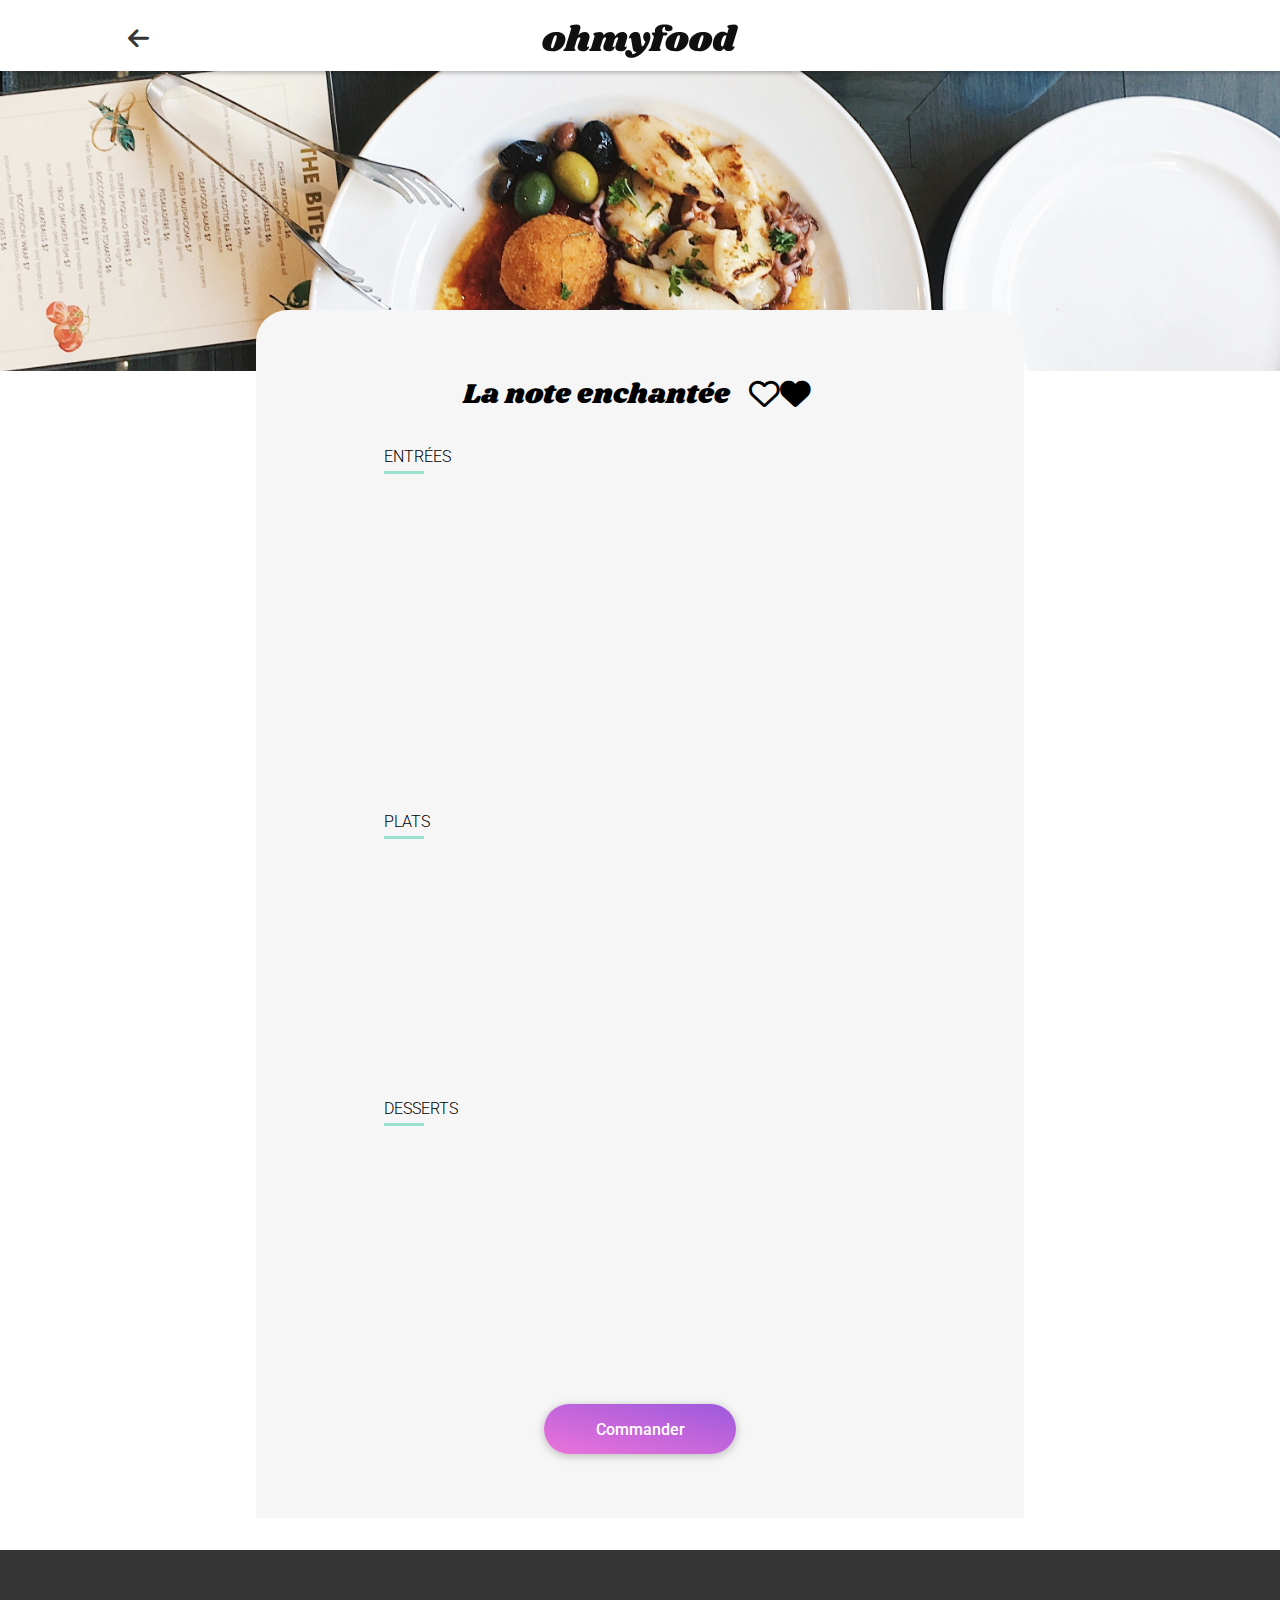
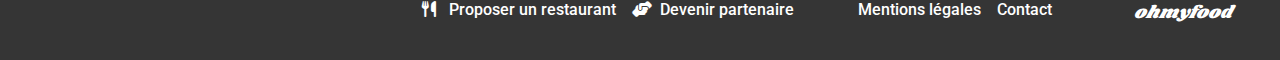
<file: restaurants/charonne.html>
<!DOCTYPE html>
<html lang="fr">
<head>
    <meta charset="UTF-8">
    <meta http-equiv="X-UA-Compatible" content="IE=edge">
    <meta name="viewport" content="width=device-width, initial-scale=1.0">
    <link rel="preconnect" href="https://fonts.googleapis.com">
    <link rel="preconnect" href="https://fonts.gstatic.com" crossorigin>
    <link href="https://fonts.googleapis.com/css2?family=Roboto:wght@500&display=swap" rel="stylesheet">
    <link rel="preconnect" href="https://fonts.googleapis.com">
    <link rel="preconnect" href="https://fonts.gstatic.com" crossorigin>
    <link href="https://fonts.googleapis.com/css2?family=Shrikhand&display=swap" rel="stylesheet">
    <link rel="stylesheet" href="https://cdnjs.cloudflare.com/ajax/libs/font-awesome/6.4.0/css/all.min.css">
    <title>La palette du goût</title>
    <link rel="stylesheet" href="../SASS/style.css">
</head>
<body>
    <!-- Logo/h1 title 'Ohmyfood' + White background + Box-shadow-->
    <header>
        <a href="../index.html"><i class="fa-solid fa-arrow-left"></i></a>
        <img src="../assets/images/logo/ohmyfood@2x.svg" alt="logo d'ohmyfood">
    </header>
    <!--  -->
    <main>
        <!-- Image du menu de 'La palette du goût' ! -->
        <div class="img__menu img_charonne"></div>
        <!-- Disposition du menu de 'La palette du goût' -->
        <section class="section__menu">
                <h1>La note enchantée</h1>
                <button><i class="fa-regular fa-heart btn_fav"></i><i class="fa-solid fa-heart btn_fav"></i></button>
            <!-- ENTREES ################## -->
            <div class="menu-cards">
                <h2>ENTRÉES</h2>
                <span class="line"></span>
                <div class="card spawn_card_one">
                    <h3>Ravioles de foie gras</h3>
                    <p>Accompagnées de leur crème à la truffe</p>
                    <p class="prix">25€</p>
                    <div class="add"><i class="fa-solid fa-circle-check"></i></div>
                </div>
                <div class="card spawn_card_two">
                    <h3>Caviar osciètre</h3>
                    <p>Sur blini à la farine de blé noir</p>
                    <p class="prix">35€</p>
                    <div class="add"><i class="fa-solid fa-circle-check"></i></div>
                </div>
                <div class="card spawn_card_three">
                    <h3>Homard et espuma de potiron</h3>
                    <p>Marinés aux zestes d'orange</p>
                    <p class="prix">20€</p>
                    <div class="add"><i class="fa-solid fa-circle-check"></i></div>
                </div>
                <div class="card spawn_card_four">
                    <h3>Foie gras de canard cuit entier</h3>
                    <p>Confiture de figue et pain toasté</p>
                    <p class="prix">35€</p>
                    <div class="add"><i class="fa-solid fa-circle-check"></i></div>
                </div>
            </div>
                <!-- PLATS ################## -->
            <div class="menu-cards">
                <h2>PLATS</h2>
                <span class="line"></span>
                <div class="card spawn_card_one">
                    <h3>Noix de coquilles Saint-Jacques</h3>
                    <p>Sur lit de purée de céleri-rave</p>
                    <p class="prix">40€</p>
                    <div class="add"><i class="fa-solid fa-circle-check"></i></div>
                </div>
                <div class="card spawn_card_two">
                    <h3>Langoustine poêlée</h3>
                    <p>Purée de patate douce</p>
                    <p class="prix">35€</p>
                    <div class="add"><i class="fa-solid fa-circle-check"></i></div>
                </div>
                <div class="card spawn_card_three">
                    <h3>Mijoté de queue de bœuf</h3>
                    <p>Et riz sauvage aux zestes de citron</p>
                    <p class="prix">45€</p>
                    <div class="add"><i class="fa-solid fa-circle-check"></i></div>
                </div>
            </div>
                <!-- DESSERTS ################## -->
            <div class="menu-cards">
                <h2>DESSERTS</h2>
                <span class="line"></span>
                <div class="card spawn_card_one">
                    <h3>Macaron noisette et chocolat</h3>
                    <p>Glace au caramel brun et sel de Guérande</p>
                    <p class="prix">18€</p>
                    <div class="add"><i class="fa-solid fa-circle-check"></i></div>
                </div>
                <div class="card spawn_card_two">
                    <h3>Baba au rhum revisité</h3>
                    <p>Avec son coulis de citron</p>
                    <p class="prix">22€</p>
                    <div class="add"><i class="fa-solid fa-circle-check"></i></div>
                </div>
                <div class="card spawn_card_three">
                    <h3>Tarte au citron meringuée</h3>
                    <p>Déstructurée</p>
                    <p class="prix">23€</p>
                    <div class="add"><i class="fa-solid fa-circle-check"></i></div>
                </div>
            </div>
            <a href="#" class="btn_order"><span class="btn_order_style">Commander</span></a>
        </section>
    </main>
    <!-- Footer ############# -->
    <footer>
        <h3>ohmyfood</h3>
        <ul class="footer_content">
            <li><a href="#"><i class="fa-solid fa-utensils"></i>Proposer un restaurant</a></li>
            <li><a href="#"><i class="fa-solid fa-handshake-angle"></i>Devenir partenaire</a></li>
            <li><a href="#">Mentions légales</a></li>
            <li><a href="mailto:contact@ohmyfood.com">Contact</a></li>
        </ul>
    </footer>
</body>
</html>
</file>
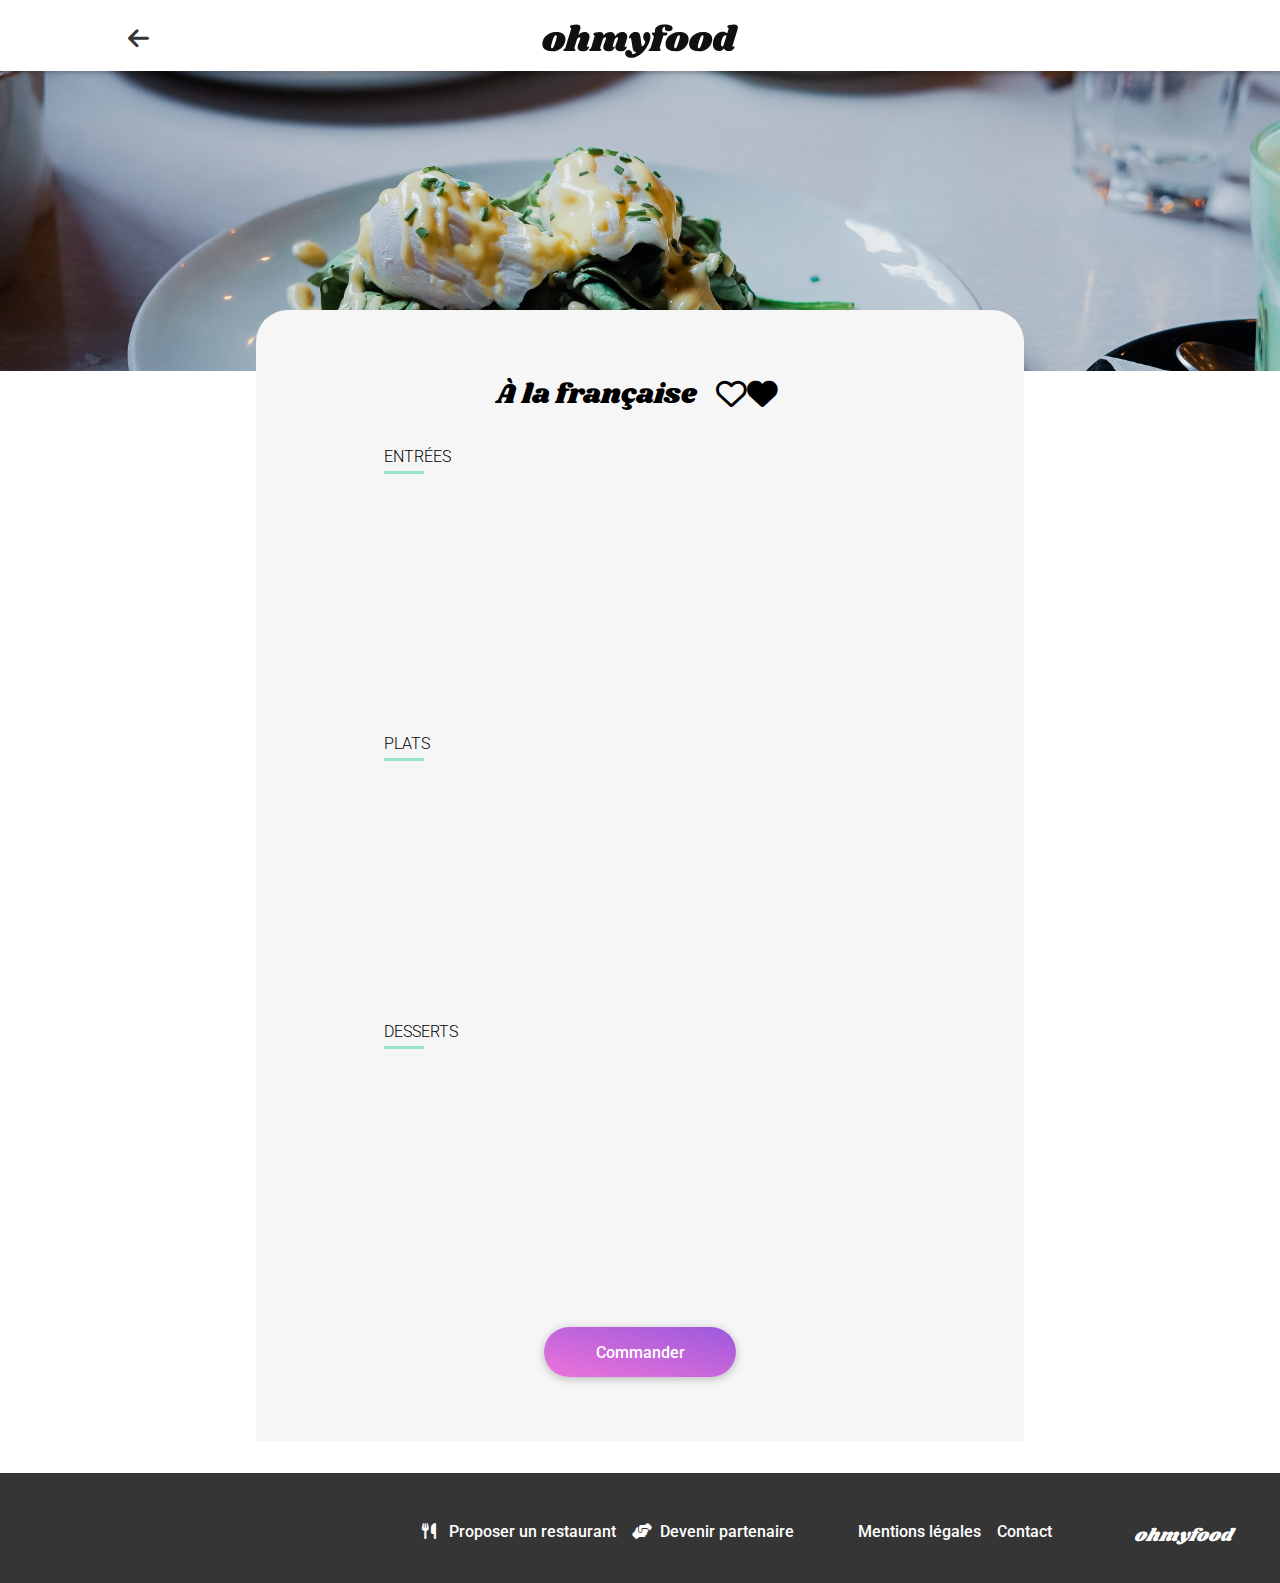
<file: restaurants/cite_rouge.html>
<!DOCTYPE html>
<html lang="fr">
<head>
    <meta charset="UTF-8">
    <meta http-equiv="X-UA-Compatible" content="IE=edge">
    <meta name="viewport" content="width=device-width, initial-scale=1.0">
    <link rel="preconnect" href="https://fonts.googleapis.com">
    <link rel="preconnect" href="https://fonts.gstatic.com" crossorigin>
    <link href="https://fonts.googleapis.com/css2?family=Roboto:wght@500&display=swap" rel="stylesheet">
    <link rel="preconnect" href="https://fonts.googleapis.com">
    <link rel="preconnect" href="https://fonts.gstatic.com" crossorigin>
    <link href="https://fonts.googleapis.com/css2?family=Shrikhand&display=swap" rel="stylesheet">
    <link rel="stylesheet" href="https://cdnjs.cloudflare.com/ajax/libs/font-awesome/6.4.0/css/all.min.css">
    <title>La palette du goût</title>
    <link rel="stylesheet" href="../SASS/style.css">
</head>
<body>
    <!-- Logo/h1 title 'Ohmyfood' + White background + Box-shadow-->
    <header>
        <a href="../index.html"><i class="fa-solid fa-arrow-left"></i></a>
        <img src="../assets/images/logo/ohmyfood@2x.svg" alt="logo d'ohmyfood">
    </header>
    <!--  -->
    <main>
        <!-- Image du menu de 'La palette du goût' ! -->
        <div class="img__menu img_cite_rouge"></div>
        <!-- Disposition du menu de 'La palette du goût' -->
        <section class="section__menu">
                <h1>À la française</h1>
                <button><i class="fa-regular fa-heart btn_fav"></i><i class="fa-solid fa-heart btn_fav"></i></button>
            <!-- ENTREES ################## -->
            <div class="menu-cards">
                <h2>ENTRÉES</h2>
                <span class="line"></span>
                <div class="card spawn_card_one">
                    <h3>Tartare de poulpe acidulé</h3>
                    <p>Aux zestes d'orange</p>
                    <p class="prix">25€</p>
                    <div class="add"><i class="fa-solid fa-circle-check"></i></div>
                </div>
                <div class="card spawn_card_two">
                    <h3>Velouté de légumes d'antan</h3>
                    <p>Carotte, panais, topinambour</p>
                    <p class="prix">35€</p>
                    <div class="add"><i class="fa-solid fa-circle-check"></i></div>
                </div>
                <div class="card spawn_card_three">
                    <h3>Soupe à l'oignon</h3>
                    <p>Revisitée</p>
                    <p class="prix">20€</p>
                    <div class="add"><i class="fa-solid fa-circle-check"></i></div>
                </div>
            </div>
                <!-- PLATS ################## -->
            <div class="menu-cards">
                <h2>PLATS</h2>
                <span class="line"></span>
                <div class="card spawn_card_one">
                    <h3>Coquilles Saint-Jacques</h3>
                    <p>Accompagnées d'une purée de panais</p>
                    <p class="prix">40€</p>
                    <div class="add"><i class="fa-solid fa-circle-check"></i></div>
                </div>
                <div class="card spawn_card_two">
                    <h3>Magret de canard</h3>
                    <p>Et parmentier de pommes de terre</p>
                    <p class="prix">35€</p>
                    <div class="add"><i class="fa-solid fa-circle-check"></i></div>
                </div>
                <div class="card spawn_card_three">
                    <h3>Pigeonneau d’Ille-et-Vilaine</h3>
                    <p>Sur son lit de gnocchis aux légumes</p>
                    <p class="prix">44€</p>
                    <div class="add"><i class="fa-solid fa-circle-check"></i></div>
                </div>
            </div>
                <!-- DESSERTS ################## -->
            <div class="menu-cards">
                <h2>DESSERTS</h2>
                <span class="line"></span>
                <div class="card spawn_card_one">
                    <h3>Pétales de violettes glacés</h3>
                    <p>Et purée de noisettes</p>
                    <p class="prix">18€</p>
                    <div class="add"><i class="fa-solid fa-circle-check"></i></div>
                </div>
                <div class="card spawn_card_two">
                    <h3>Fondant au chocolat</h3>
                    <p>Revisité</p>
                    <p class="prix">22€</p>
                    <div class="add"><i class="fa-solid fa-circle-check"></i></div>
                </div>
                <div class="card spawn_card_three">
                    <h3>Millefeuille croustillant</h3>
                    <p>Myrtilles et pâte d’amande</p>
                    <p class="prix">23€</p>
                    <div class="add"><i class="fa-solid fa-circle-check"></i></div>
                </div>
            </div>
            <a href="#" class="btn_order"><span class="btn_order_style">Commander</span></a>
        </section>
    </main>
    <!-- Footer ############# -->
    <footer>
        <h3>ohmyfood</h3>
        <ul class="footer_content">
            <li><a href="#"><i class="fa-solid fa-utensils"></i>Proposer un restaurant</a></li>
            <li><a href="#"><i class="fa-solid fa-handshake-angle"></i>Devenir partenaire</a></li>
            <li><a href="#">Mentions légales</a></li>
            <li><a href="mailto:contact@ohmyfood.com">Contact</a></li>
        </ul>
    </footer>
</body>
</html>
</file>
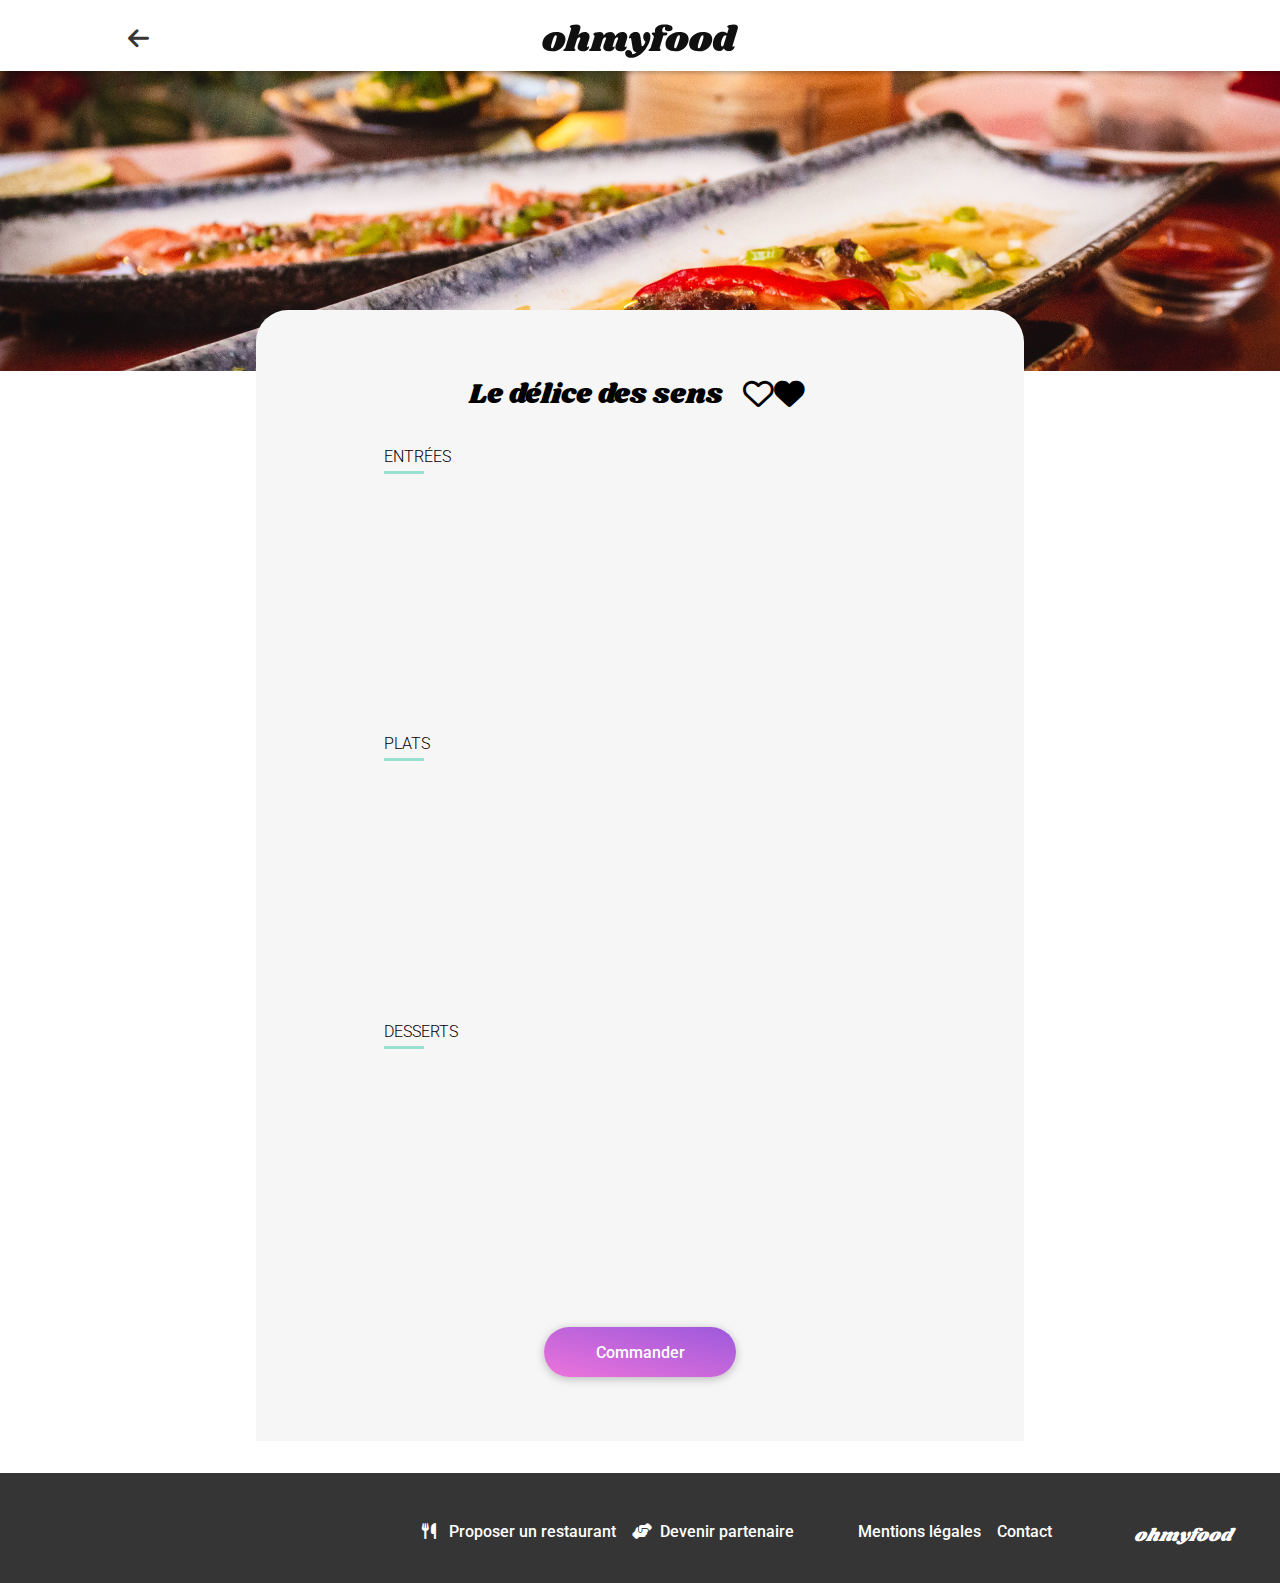
<file: restaurants/folie_mericourt.html>
<!DOCTYPE html>
<html lang="fr">
<head>
    <meta charset="UTF-8">
    <meta http-equiv="X-UA-Compatible" content="IE=edge">
    <meta name="viewport" content="width=device-width, initial-scale=1.0">
    <link rel="preconnect" href="https://fonts.googleapis.com">
    <link rel="preconnect" href="https://fonts.gstatic.com" crossorigin>
    <link href="https://fonts.googleapis.com/css2?family=Roboto:wght@500&display=swap" rel="stylesheet">
    <link rel="preconnect" href="https://fonts.googleapis.com">
    <link rel="preconnect" href="https://fonts.gstatic.com" crossorigin>
    <link href="https://fonts.googleapis.com/css2?family=Shrikhand&display=swap" rel="stylesheet">
    <link rel="stylesheet" href="https://cdnjs.cloudflare.com/ajax/libs/font-awesome/6.4.0/css/all.min.css">
    <title>La palette du goût</title>
    <link rel="stylesheet" href="../SASS/style.css">
</head>
<body>
    <!-- Logo/h1 title 'Ohmyfood' + White background + Box-shadow-->
    <header>
        <a href="../index.html"><i class="fa-solid fa-arrow-left"></i></a>
        <img src="../assets/images/logo/ohmyfood@2x.svg" alt="logo d'ohmyfood">
    </header>
    <!--  -->
    <main>
        <!-- Image du menu de 'La palette du goût' ! -->
        <div class="img__menu img_folie_mericourt"></div>
        <!-- Disposition du menu de 'La palette du goût' -->
        <section class="section__menu">
                <h1>Le délice des sens</h1>
                <button><i class="fa-regular fa-heart btn_fav"></i><i class="fa-solid fa-heart btn_fav"></i></button>
            <!-- ENTREES ################## -->
            <div class="menu-cards">
                <h2>ENTRÉES</h2>
                <span class="line"></span>
                <div class="card spawn_card_one">
                    <h3>Tartare de thon</h3>
                    <p>Assaisonné au yuzu</p>
                    <p class="prix">25€</p>
                    <div class="add"><i class="fa-solid fa-circle-check"></i></div>
                </div>
                <div class="card spawn_card_two">
                    <h3>Bouchée de homard croustillant</h3>
                    <p>Et sa farandole de petits légumes</p>
                    <p class="prix">35€</p>
                    <div class="add"><i class="fa-solid fa-circle-check"></i></div>
                </div>
                <div class="card spawn_card_three">
                    <h3>Poulet rôti aux herbes de Provence </h3>
                    <p>Et sa crème de truffe</p>
                    <p class="prix">40€</p>
                    <div class="add"><i class="fa-solid fa-circle-check"></i></div>
                </div>
            </div>
                <!-- PLATS ################## -->
            <div class="menu-cards">
                <h2>PLATS</h2>
                <span class="line"></span>
                <div class="card spawn_card_one">
                    <h3>Poulet rôti aux herbes de Provence </h3>
                    <p>Et sa crème de truffe</p>
                    <p class="prix">40€</p>
                    <div class="add"><i class="fa-solid fa-circle-check"></i></div>
                </div>
                <div class="card spawn_card_two">
                    <h3>Langouste rôtie</h3>
                    <p>Et ses légumes de saison</p>
                    <p class="prix">35€</p>
                    <div class="add"><i class="fa-solid fa-circle-check"></i></div>
                </div>
                <div class="card spawn_card_three">
                    <h3>Côte de bœuf Angus</h3>
                    <p>Et sa purée de panais</p>
                    <p class="prix">44€</p>
                    <div class="add"><i class="fa-solid fa-circle-check"></i></div>
                </div>
            </div>
                <!-- DESSERTS ################## -->
            <div class="menu-cards">
                <h2>DESSERTS</h2>
                <span class="line"></span>
                <div class="card spawn_card_one">
                    <h3>Œuf au plat</h3>
                    <p>Assaisonné à la truffe sur lit de caviar</p>
                    <p class="prix">76€</p>
                    <div class="add"><i class="fa-solid fa-circle-check"></i></div>
                </div>
                <div class="card spawn_card_two">
                    <h3>Crème brulée</h3>
                    <p>Revisitée</p>
                    <p class="prix">22€</p>
                    <div class="add"><i class="fa-solid fa-circle-check"></i></div>
                </div>
                <div class="card spawn_card_three">
                    <h3>Tiramisu</h3>
                    <p>À la noisette</p>
                    <p class="prix">23€</p>
                    <div class="add"><i class="fa-solid fa-circle-check"></i></div>
                </div>
            </div>
            <a href="#" class="btn_order"><span class="btn_order_style">Commander</span></a>
        </section>
    </main>
    <!-- Footer ############# -->
    <footer>
        <h3>ohmyfood</h3>
        <ul class="footer_content">
            <li><a href="#"><i class="fa-solid fa-utensils"></i>Proposer un restaurant</a></li>
            <li><a href="#"><i class="fa-solid fa-handshake-angle"></i>Devenir partenaire</a></li>
            <li><a href="#">Mentions légales</a></li>
            <li><a href="mailto:contact@ohmyfood.com">Contact</a></li>
        </ul>
    </footer>
</body>
</html>
</file>
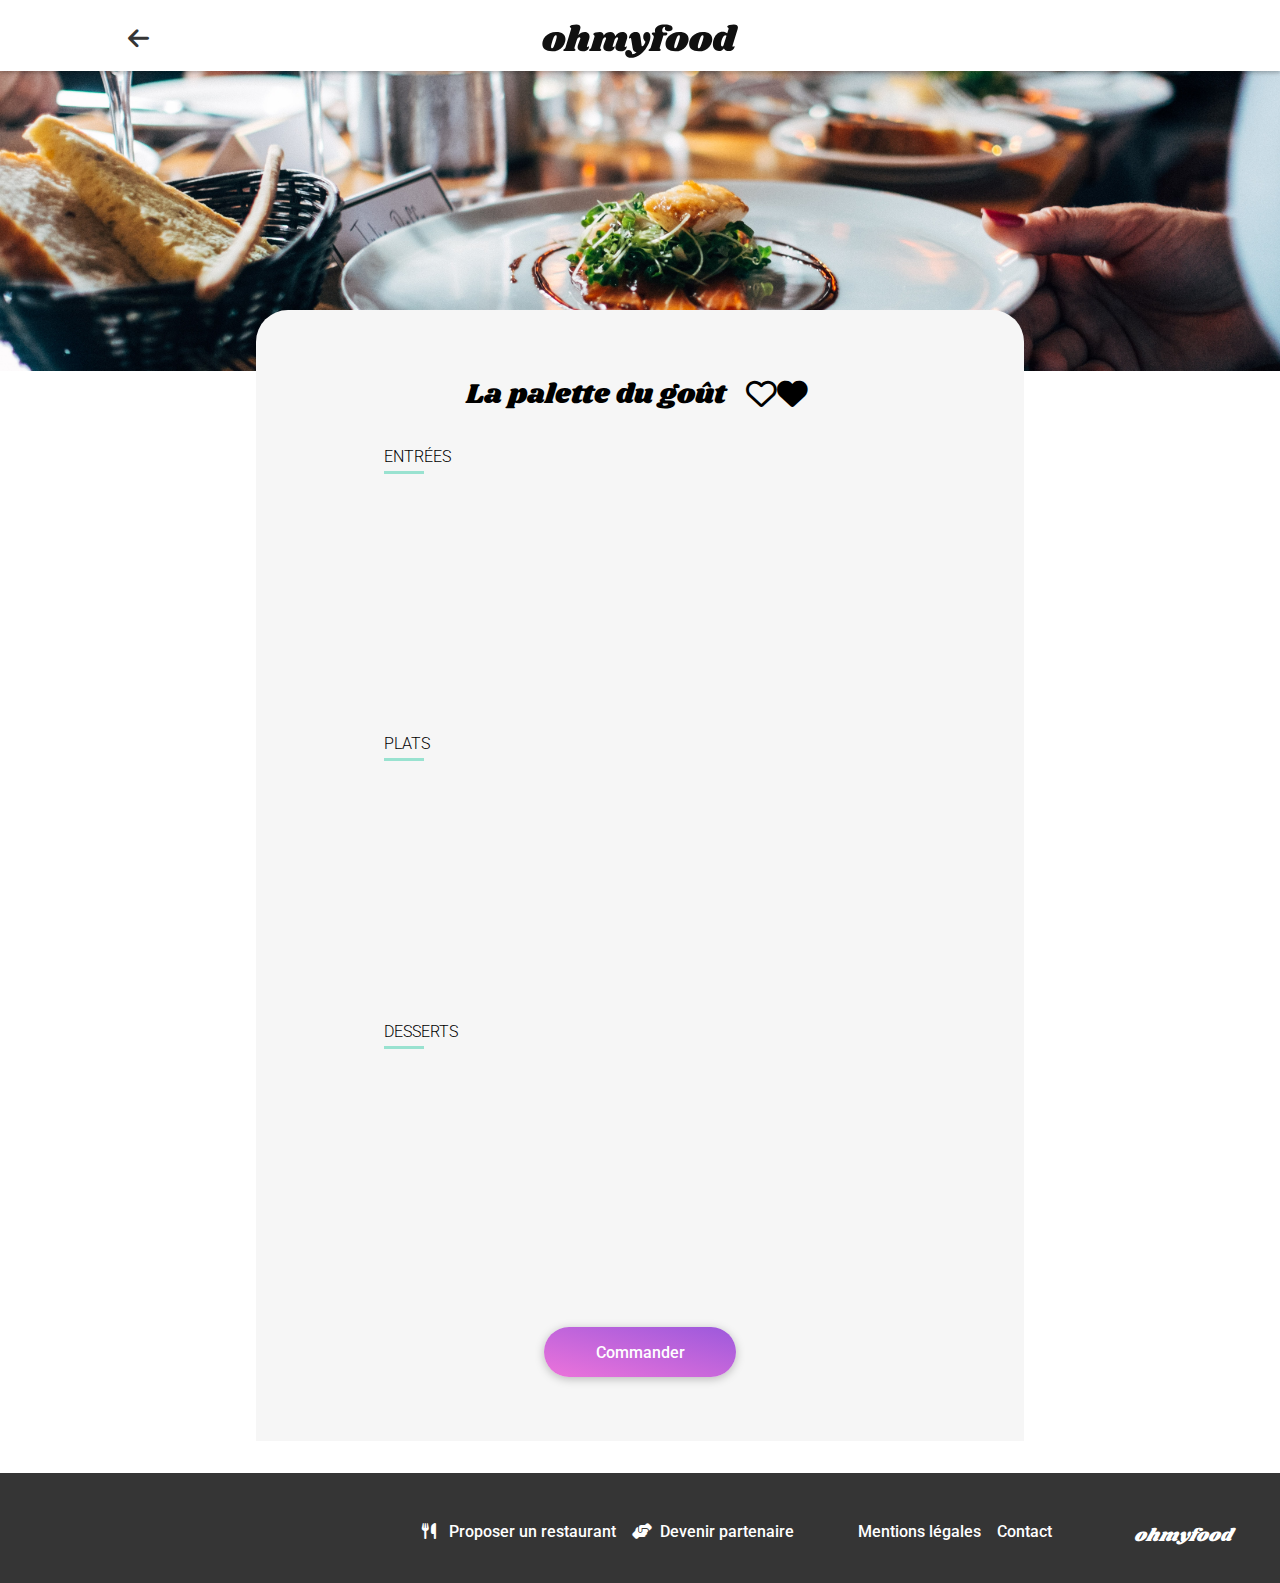
<file: restaurants/menilmontant.html>
<!DOCTYPE html>
<html lang="fr">
<head>
    <meta charset="UTF-8">
    <meta http-equiv="X-UA-Compatible" content="IE=edge">
    <meta name="viewport" content="width=device-width, initial-scale=1.0">
    <link rel="preconnect" href="https://fonts.googleapis.com">
    <link rel="preconnect" href="https://fonts.gstatic.com" crossorigin>
    <link href="https://fonts.googleapis.com/css2?family=Roboto:wght@500&display=swap" rel="stylesheet">
    <link rel="preconnect" href="https://fonts.googleapis.com">
    <link rel="preconnect" href="https://fonts.gstatic.com" crossorigin>
    <link href="https://fonts.googleapis.com/css2?family=Shrikhand&display=swap" rel="stylesheet">
    <link rel="stylesheet" href="https://cdnjs.cloudflare.com/ajax/libs/font-awesome/6.4.0/css/all.min.css">
    <title>La palette du goût</title>
    <link rel="stylesheet" href="../SASS/style.css">
</head>
<body>
    <!-- Logo/h1 title 'Ohmyfood' + White background + Box-shadow-->
    <header>
        <a href="../index.html"><i class="fa-solid fa-arrow-left"></i></a>
        <img src="../assets/images/logo/ohmyfood@2x.svg" alt="logo d'ohmyfood">
    </header>
    <!--  -->
    <main>
        <!-- Image du menu de 'La palette du goût' ! -->
        <div class="img__menu img_menilmontant"></div>
        <!-- Disposition du menu de 'La palette du goût' -->
        <section class="section__menu">
                <h1>La palette du goût</h1>
                <button><i class="fa-regular fa-heart btn_fav"></i><i class="fa-solid fa-heart btn_fav"></i></button>
            <!-- ENTREES ################## -->
            <div class="menu-cards">
                <h2>ENTRÉES</h2>
                <span class="line"></span>
                <div class="card spawn_card_one">
                        <h3>Fricassée d'escargot</h3>
                        <p>Au piment d'espelette</p>
                        <p class="prix">25€</p>
                    <div class="add"><i class="fa-solid fa-circle-check"></i></div>
                </div>
                <div class="card spawn_card_two">
                    <h3>Foie gras de canard mi-cuit</h3>
                    <p>Et ses copeaux de truffe noire</p>
                    <p class="prix">35€</p>
                    <div class="add"><i class="fa-solid fa-circle-check"></i></div>
                </div>
                <div class="card spawn_card_three">
                    <h3>Œuf au plat</h3>
                    <p>Assaisonné à la truffe sur lit de caviar</p>
                    <p class="prix">20€</p>
                    <div class="add"><i class="fa-solid fa-circle-check"></i></div>
                </div>
            </div>
                <!-- PLATS ################## -->
            <div class="menu-cards">
                <h2>PLATS</h2>
                <span class="line"></span>
                <div class="card spawn_card_one">
                    <h3>Filet de bœuf aux herbes</h3>
                    <p>Accompagné de sa ribambelle de légumes</p>
                    <p class="prix">40€</p>
                    <div class="add"><i class="fa-solid fa-circle-check"></i></div>
                </div>
                <div class="card spawn_card_two">
                    <h3>Parmentier de queue de bœuf</h3>
                    <p>À la truffe noire sur sa purée de panais</p>
                    <p class="prix">35€</p>
                    <div class="add"><i class="fa-solid fa-circle-check"></i></div>
                </div>
                <div class="card spawn_card_three">
                    <h3>Filet de turbot</h3>
                    <p>Aux agrumes</p>
                    <p class="prix">44€</p>
                    <div class="add"><i class="fa-solid fa-circle-check"></i></div>
                </div>
            </div>
                <!-- DESSERTS ################## -->
            <div class="menu-cards">
                <h2>DESSERTS</h2>
                <span class="line"></span>
                <div class="card spawn_card_one">
                    <h3>Paris-Brest</h3>
                    <p>Revisité</p>
                    <p class="prix">18€</p>
                    <div class="add"><i class="fa-solid fa-circle-check"></i></div>
                </div>
                <div class="card spawn_card_two">
                    <h3>Macaron au chocolat d'exception </h3>
                    <p>Et glace à la vanille de Madagascar</p>
                    <p class="prix">22€</p>
                    <div class="add"><i class="fa-solid fa-circle-check"></i></div>
                </div>
                <div class="card spawn_card_three">
                    <h3>Mousse au chocolat </h3>
                    <p>Au piment d'Espelette et à la truffe noire</p>
                    <p class="prix">23€</p>
                    <div class="add"><i class="fa-solid fa-circle-check"></i></div>
                </div>
            </div>
            <a href="#" class="btn_order"><span class="btn_order_style">Commander</span></a>
        </section>
    </main>
    <!-- Footer ############# -->
    <footer>
        <h3>ohmyfood</h3>
        <ul class="footer_content">
            <li><a href="#"><i class="fa-solid fa-utensils"></i>Proposer un restaurant</a></li>
            <li><a href="#"><i class="fa-solid fa-handshake-angle"></i>Devenir partenaire</a></li>
            <li><a href="#">Mentions légales</a></li>
            <li><a href="mailto:contact@ohmyfood.com">Contact</a></li>
        </ul>
    </footer>
</body>
</html>
</file>
<file: SASS/style.css>
/*! minireset.css v0.0.6 | MIT License | github.com/jgthms/minireset.css */
html, body, p, ol, ul, li, dl, dt, dd, blockquote, figure, fieldset, legend, textarea, pre, iframe, hr, h1, h2, h3, h4, h5, h6 {
  margin: 0;
  padding: 0;
}

h1, h2, h3, h4, h5, h6 {
  font-size: 100%;
  font-weight: normal;
}

ul {
  list-style: none;
}

button, input, select {
  margin: 0;
}

html {
  box-sizing: border-box;
}

*, *::before, *::after {
  box-sizing: inherit;
}

img, video {
  height: auto;
  max-width: 100%;
}

iframe {
  border: 0;
}

table {
  border-collapse: collapse;
  border-spacing: 0;
}

td, th {
  padding: 0;
}

body {
  position: relative;
}

.loader {
  width: 100%;
  height: 100%;
  background-color: rgba(255, 255, 255, 0.85);
  position: absolute;
  z-index: 1;
  animation: delete 2s forwards;
}
.loader .dot_loader:after {
  content: " ";
  position: fixed;
  top: 50%;
  left: 47%;
  border-radius: 50px;
  width: 80px;
  height: 80px;
  border: 6px dotted transparent;
  border-left-color: #7b38cd;
  border-top-color: #99E2D0;
  border-right-color: #FF79DA;
  border-bottom-color: #99E2D0;
  animation: dot_loader 2s ease infinite;
}
@keyframes dot_loader {
  0% {
    transform: rotate(0deg);
  }
  100% {
    transform: rotate(1080deg);
  }
}
@keyframes delete {
  0% {
    opacity: 1;
    z-index: 1;
  }
  99% {
    opacity: 1;
    z-index: 1;
  }
  100% {
    opacity: 0;
    z-index: -1;
  }
}

.fa-heart {
  font-size: 2.3em;
}

.like {
  position: absolute;
}

.like_hidden {
  color: transparent;
  position: relative;
  animation: emptyHeart 0.2s ease forwards;
}

.like_hidden:hover {
  animation: fillHeart 0.4s ease forwards;
}

@keyframes fillHeart {
  from {
    background: -webkit-linear-gradient(top, #9356DC, #FF79DA);
    background-repeat: no-repeat;
    background-position-y: 28px;
    -webkit-background-clip: text;
            background-clip: text;
  }
  to {
    background: -webkit-linear-gradient(top, #9356DC, #FF79DA);
    background-repeat: no-repeat;
    background-position-y: 0;
    -webkit-background-clip: text;
            background-clip: text;
  }
}
@keyframes emptyHeart {
  from {
    background: -webkit-linear-gradient(top, #9356DC, #FF79DA);
    background-repeat: no-repeat;
    background-position-y: 0;
    -webkit-background-clip: text;
            background-clip: text;
  }
  to {
    background: -webkit-linear-gradient(top, #9356DC, #FF79DA);
    background-repeat: no-repeat;
    background-position-y: 28px;
    -webkit-background-clip: text;
            background-clip: text;
  }
}
header {
  background: white;
  box-shadow: 0px 2px 4px rgba(0, 0, 0, 0.25);
  padding-top: 1.5em;
  padding-bottom: 0.8em;
  display: flex;
  justify-content: center;
  align-items: center;
  position: relative;
}
header img {
  height: auto;
}
header a {
  height: 20px;
  width: 20px;
  margin-top: 5px;
  text-decoration: none;
  color: #353535;
  position: absolute;
  left: 10%;
  top: 30%;
  font-size: 1.5em;
}

footer {
  background: #353535;
  padding: 2em 3em 1em 0;
}
footer h3 {
  font-family: "Shrikhand";
  font-style: italic;
  font-weight: 400;
  font-size: 18px;
  line-height: 26px;
  color: white;
  margin: 0 0 1em 1em;
  padding-top: 1em;
}
footer a {
  text-decoration: none;
  color: white;
}
footer a:hover {
  color: rgb(147, 86, 220);
}
footer a:active {
  color: rgb(255, 121, 218);
}
footer .footer_content {
  display: flex;
  flex-direction: column;
  margin-left: 1em;
}
footer .footer_content li {
  font-family: "Roboto";
  font-style: normal;
  font-weight: 500;
  font-size: 16px;
  line-height: 19px;
  margin-bottom: 0.5em;
}
footer .footer_content li .fa-utensils {
  margin-right: 0.8em;
}
footer .footer_content li .fa-handshake-angle {
  margin-right: 0.5em;
}

@media screen and (min-width: 1280px) {
  footer {
    display: flex;
    flex-direction: row-reverse;
    align-items: center;
    justify-content: end;
  }
  footer .footer_content {
    display: flex;
    flex-direction: row;
  }
  footer .footer_content li {
    margin-right: 1em;
  }
  footer .footer_content li:nth-child(even) {
    margin-right: 4em;
  }
}
.location__greyBackground {
  background: #EAEAEA;
  display: flex;
  flex-direction: row;
  justify-content: center;
  align-items: center;
  gap: 17px;
  padding-top: 1.5em;
  padding-bottom: 1.5em;
}
.location__greyBackground h2 {
  font-family: "Roboto";
  font-style: normal;
  font-weight: 500;
  font-size: 20px;
  line-height: 19px;
}
.location__greyBackground i {
  font-size: 20px;
}

.reservation__exploreBtn {
  display: flex;
  flex-direction: column;
  align-items: center;
  background: #F7F7F7;
  padding: 3em;
}
.reservation__exploreBtn h2, .reservation__exploreBtn p, .reservation__exploreBtn span {
  font-family: "Roboto";
  font-style: normal;
  text-align: center;
}
.reservation__exploreBtn h2 {
  font-weight: 700;
  font-size: 24px;
  line-height: 28px;
  margin-bottom: 1em;
  width: 80%;
}
.reservation__exploreBtn p {
  font-weight: 300;
  font-size: 18px;
  line-height: 21px;
  margin-bottom: 3em;
}
.reservation__exploreBtn span {
  font-weight: 500;
  font-size: 17px;
  line-height: 19px;
  color: white;
}
.reservation__exploreBtn a {
  background: linear-gradient(193.33deg, #9356DC -11.44%, #FF79DA 123.93%);
  box-shadow: 0px 2px 10px rgba(0, 0, 0, 0.25);
  border-radius: 25px;
  text-decoration: none;
  padding-bottom: 1.1em;
  padding-top: 1.1em;
  display: flex;
  justify-content: center;
  align-items: center;
  width: 16em;
  transition: all 0.2s ease-out;
}
.reservation__exploreBtn a:hover {
  opacity: 0.7;
  transition: all 0.2s ease-in;
  box-shadow: 4px 4px 10px rgba(0, 0, 0, 0.3);
}

.functioning {
  display: flex;
  flex-direction: column;
  padding: 2em;
}
.functioning h2, .functioning p {
  font-family: "Roboto";
  font-style: normal;
}
.functioning h2 {
  font-weight: 700;
  font-size: 24px;
  line-height: 28px;
  margin-bottom: 1em;
}
.functioning .center__step {
  display: flex;
  flex-direction: column;
  justify-content: center;
  align-items: center;
}
@media screen and (min-width: 1280px) {
  .functioning .center__step {
    flex-direction: row;
    justify-content: space-around;
  }
  .functioning .center__step .step__functionning {
    width: 30%;
  }
}
.functioning .step__functionning {
  display: flex;
  position: relative;
  flex-direction: row;
  justify-content: flex-start;
  width: 90%;
  align-items: center;
  background: #F7F7F7;
  box-shadow: 0px 4px 15px rgba(0, 0, 0, 0.15);
  border-radius: 20px;
  padding: 2em;
  margin-bottom: 2em;
}
.functioning .step__functionning .step__number {
  position: absolute;
  left: -12px;
  padding: 3px 8px 3px 8px;
  border-radius: 20px 20px 20px 20px;
  background-color: #9356DC;
  color: white;
  margin-right: 20px;
}
.functioning .step__functionning i {
  margin-right: 20px;
}
.functioning .step__functionning p {
  font-weight: 500;
  font-size: 16px;
  line-height: 19px;
}
.functioning .step__functionning:hover {
  background-color: rgba(147, 86, 220, 0.1);
}
.functioning .step__functionning:hover i {
  color: rgb(147, 86, 220);
}

@media screen and (min-width: 1280px) {
  .functioning {
    padding: 2em 9em 0 8em;
  }
}
.restaurants__cards {
  display: flex;
  flex-wrap: wrap;
  width: 100%;
  background: #F7F7F7;
  padding: 4em 1.2em 50px 1.2em;
}
.restaurants__cards h2, .restaurants__cards h3, .restaurants__cards p, .restaurants__cards .new {
  font-family: "Roboto";
  font-style: normal;
}
.restaurants__cards h2 {
  font-weight: 700;
  font-size: 24px;
  line-height: 28px;
  margin-bottom: 1em;
}
.restaurants__cards .cards {
  width: 100%;
  display: flex;
  flex-direction: row;
  flex-wrap: wrap;
  align-content: space-around;
  justify-content: space-around;
}
.restaurants__cards .cards .restaurant__card {
  position: relative;
  width: 100%;
  height: 250px;
  box-shadow: 0px 4px 15px rgba(0, 0, 0, 0.1);
  border-radius: 15px;
  margin-bottom: 2em;
}
.restaurants__cards .cards .restaurant__card a {
  text-decoration: none;
  color: black;
  width: 100%;
  height: 100%;
}
.restaurants__cards .cards .restaurant__card .img_card {
  width: 100%;
  height: 70%;
}
.restaurants__cards .cards .restaurant__card img {
  width: 100%;
  height: 100%;
  -o-object-fit: cover;
     object-fit: cover;
  border-radius: 20px 20px 0 0;
}
.restaurants__cards .cards .restaurant__card .content_card {
  display: flex;
  width: 100%;
  height: 30%;
  flex-direction: column;
  justify-content: center;
  margin-left: 1em;
}
.restaurants__cards .cards .restaurant__card h3 {
  font-weight: 700;
  font-size: 18px;
  line-height: 21px;
}
.restaurants__cards .cards .restaurant__card p {
  font-weight: 300;
  font-size: 17px;
  line-height: 20px;
}
.restaurants__cards .cards .restaurant__card button {
  position: absolute;
  border: none;
  left: 85%;
  bottom: 10%;
  background-color: transparent;
}
.restaurants__cards .cards .restaurant__card .fa-heart {
  font-size: 2em;
}
.restaurants__cards .cards .restaurant__card .new {
  position: absolute;
  top: 5%;
  left: 65%;
  background: #99E2D0;
  box-shadow: 0px 2px 4px rgba(0, 0, 0, 0.15);
  border-radius: 2px;
  padding: 0.7em;
  font-weight: 500;
  font-size: 14px;
  line-height: 16px;
  text-align: center;
  color: #008766;
}
@media screen and (min-width: 400px) {
  .restaurants__cards .cards .restaurant__card .new {
    left: 72%;
  }
}
@media screen and (min-width: 650px) {
  .restaurants__cards .cards .restaurant__card .new {
    left: 85%;
  }
}
@media screen and (min-width: 900px) {
  .restaurants__cards .cards .restaurant__card .new {
    left: 90%;
  }
}
@media screen and (min-width: 768px) {
  .restaurants__cards .cards .cards {
    justify-content: space-around;
    align-content: space-around;
  }
  .restaurants__cards .cards .restaurant__card {
    width: 49%;
    margin-top: 1em;
  }
  .restaurants__cards .cards .restaurant__card .new {
    left: 72%;
  }
}
@media screen and (min-width: 1280px) {
  .restaurants__cards .cards .restaurant__card {
    width: 45%;
    transition: transform 0.2s;
  }
  .restaurants__cards .cards .restaurant__card .new {
    left: 70%;
  }
  .restaurants__cards .cards .restaurant__card:hover {
    transform: scale(1.05);
  }
}

@media screen and (min-width: 1280px) {
  .restaurants__cards {
    padding: 4em 9em 50px 8em;
  }
  .restaurants__cards .cards {
    justify-content: space-between;
  }
}
.img__menu {
  background-size: cover;
  width: 100%;
  height: 300px;
  background-position: center;
  background-repeat: no-repeat;
}

.img_menilmontant {
  background-image: url(../../assets/images/restaurants/jay-wennington-N_Y88TWmGwA-unsplash.jpg);
}

.img_charonne {
  background-image: url(../../assets/images/restaurants/stil-u2Lp8tXIcjw-unsplash.jpg);
}

.img_cite_rouge {
  background-image: url(../../assets/images/restaurants/toa-heftiba-DQKerTsQwi0-unsplash.jpg);
}

.img_folie_mericourt {
  background-image: url(../../assets/images/restaurants/louis-hansel-shotsoflouis-qNBGVyOCY8Q-unsplash.jpg);
}

.section__menu {
  display: flex;
  flex-wrap: wrap;
  justify-content: space-between;
  align-content: space-between;
  margin-top: -3.8em;
  width: 100%;
  background-color: #F6F6F6;
  border-radius: 2em 2em 0 0;
  padding: 1.3em;
  padding-top: 2.3em;
  margin-bottom: 2em;
}
.section__menu .headMenu {
  display: flex;
  justify-content: center;
  width: 100%;
}
.section__menu h1 {
  font-family: "Shrikhand";
  font-weight: 400;
  font-size: 28px;
  line-height: 41px;
  width: 80%;
}
.section__menu button {
  border: none;
  background-color: rgba(255, 255, 255, 0);
  font-family: "Roboto";
  cursor: pointer;
  width: 20%;
}
.section__menu .menu-cards {
  margin-top: 1em;
  display: flex;
  justify-content: space-between;
  flex-wrap: wrap;
  width: 100%;
}
.section__menu .menu-cards h2 {
  font-family: "Roboto";
  font-style: normal;
  font-weight: 300;
  font-size: 16px;
  line-height: 19px;
  width: 100%;
  margin-top: 1em;
}
.section__menu .menu-cards .line {
  border-top: solid 3px;
  border-top-color: #99E2D0;
  width: 40px;
  position: relative;
  bottom: -5px;
}
.section__menu .menu-cards .card {
  display: flex;
  flex-wrap: wrap;
  width: 100%;
  background: #FFFFFF;
  box-shadow: 0px 4.01149px 15.0431px rgba(0, 0, 0, 0.1);
  border-radius: 15px;
  padding: 0.6em 1em 0.6em 1em;
  margin-top: 1em;
  position: relative;
}
.section__menu .menu-cards .card h3 {
  font-family: "Roboto";
  font-style: normal;
  font-weight: 500;
  font-size: 18px;
  line-height: 21px;
  width: 70%;
  margin-bottom: 0.2em;
  white-space: nowrap;
  overflow: hidden;
  text-overflow: ellipsis;
}
.section__menu .menu-cards .card p {
  font-family: "Roboto";
  font-style: normal;
  font-weight: 300;
  font-size: 1em;
  line-height: 18px;
  width: 90%;
  white-space: nowrap;
  overflow: hidden;
  text-overflow: ellipsis;
}
.section__menu .menu-cards .card .prix {
  width: 10%;
  font-weight: 700;
}
.section__menu .menu-cards .card .add {
  height: 100%;
  width: 0%;
  position: absolute;
  right: 0;
  top: 0;
  text-align: center;
  color: #ffffff;
  background-color: #99E2D0;
  line-height: 65px;
  font-size: 1.5em;
  border-radius: 0 15px 15px 0;
  overflow: hidden;
  transition: width 0.25s ease-in;
}
.section__menu .menu-cards .card:hover .add {
  display: block;
  width: 13%;
  transition: width 0.25s ease-in-out;
}
.section__menu .menu-cards .card:hover p {
  width: 55%;
}
.section__menu .menu-cards .card:hover .prix {
  position: absolute;
  width: 25%;
  right: 0;
  bottom: 15%;
  transition: width 0.25s ease-in-out;
}
.section__menu .menu-cards .spawn_card_one {
  opacity: 0;
  animation: appear 1s forwards;
}
.section__menu .menu-cards .spawn_card_two {
  opacity: 0;
  animation: appear 1s forwards;
  animation-delay: 0.25s;
}
.section__menu .menu-cards .spawn_card_three {
  opacity: 0;
  animation: appear 1s forwards;
  animation-delay: 0.5s;
}
.section__menu .menu-cards .spawn_card_four {
  opacity: 0;
  animation: appear 1s forwards;
  animation-delay: 0.75s;
}
@keyframes appear {
  from {
    transform: translateY(15%);
    opacity: 0;
  }
  to {
    transform: translateY(0%);
    opacity: 1;
  }
}
.section__menu .btn_order {
  width: 100%;
  height: 50px;
  margin-top: 3.1em;
  display: flex;
  justify-content: center;
  text-decoration: none;
}
.section__menu .btn_order_style {
  text-decoration: none;
  color: #fff;
  background: linear-gradient(193.33deg, #9356DC -11.44%, #FF79DA 123.93%);
  box-shadow: 0px 2px 10px rgba(0, 0, 0, 0.25);
  border-radius: 25px;
  padding: 1em 3.2em 1em 3.2em;
  font-family: "Roboto";
  font-style: normal;
  font-weight: 500;
  font-size: 16px;
  line-height: 19px;
  transition: all 0.2s ease-out;
}
.section__menu .btn_order_style:hover {
  opacity: 0.7;
  transition: all 0.2s ease-in;
  box-shadow: 4px 4px 10px rgba(0, 0, 0, 0.3);
}

@media screen and (min-width: 1280px) {
  .section__menu {
    display: flex;
    justify-content: center;
    width: 60%;
    margin-right: auto;
    margin-left: auto;
    padding: 4em 8em 4em 8em;
  }
  .section__menu h1 {
    text-align: center;
    width: auto;
  }
  .section__menu button {
    margin-left: 1em;
    width: auto;
  }
}/*# sourceMappingURL=style.css.map */
</file>
